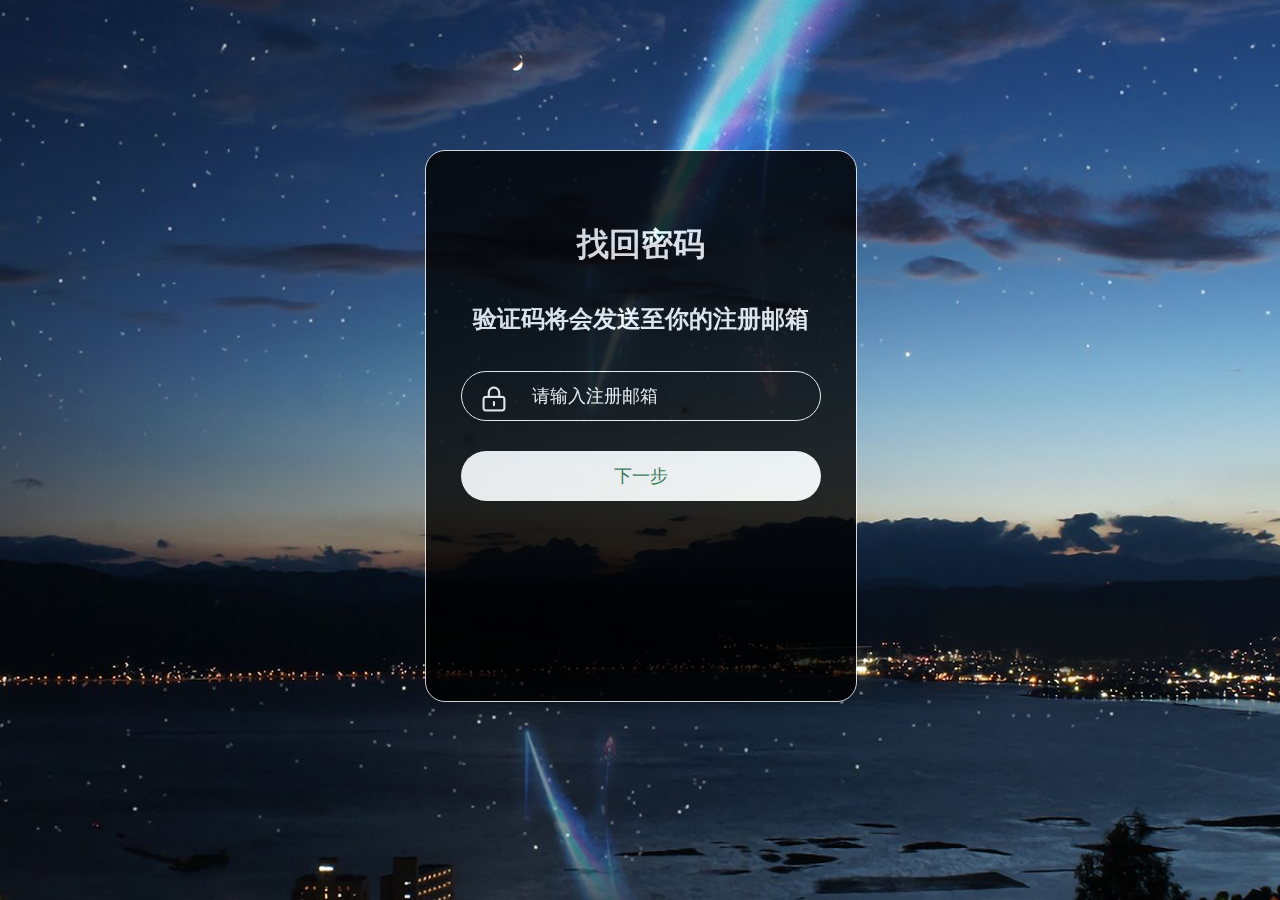
<file: src/main/webapp/pages/forgetpassword.html>
<!DOCTYPE html>
<html>

<head>
	<meta charset="utf-8">
	<title>忘记密码</title>
	<link href="../css/password.css" type="text/css" rel="stylesheet">
	<script src="../js/jquery.min.js"></script>
</head>
<script>
	function checkemail() {
		const email = $('#email').val();
		if (email.trim().length === 0) {
			alert("邮箱不能为空");
			return false;
		}
		return true;
	}
	function istrueemail() {
		var email = document.getElementById("email").value;
		var reg = /^([a-zA-Z\d])(\w|\-)+@[a-zA-Z\d]+\.[a-zA-Z]{2,4}$/;
		if (reg.test(email)) {
			return true;
		} else {
			alert("邮箱格式不正确");
			return false;
		}
	}
	function forgetpassword() {
		if (istrueemail() && checkemail()) {
			alert("成功");
		}
	}
</script>

<body>

	<form action="" name="forgetForm">

		<div class="dowebok">
			<br /><br /><br /><br />
			<h1 align="center">找回密码</h1><br><br>
			<h2 align="center">验证码将会发送至你的注册邮箱</h2><br><br>
			<div class="form-item">
				<input name="email" id="email" type="text" autocomplete="off" placeholder="请输入注册邮箱">
				<p class="tip">请输入合法的邮箱地址</p>
			</div>
			<div class="form-item"><button type="button" id="submit" onclick="forgetpassword()"/>下一步</div>
		</div>
	</form>

</body>

</html>
</file>
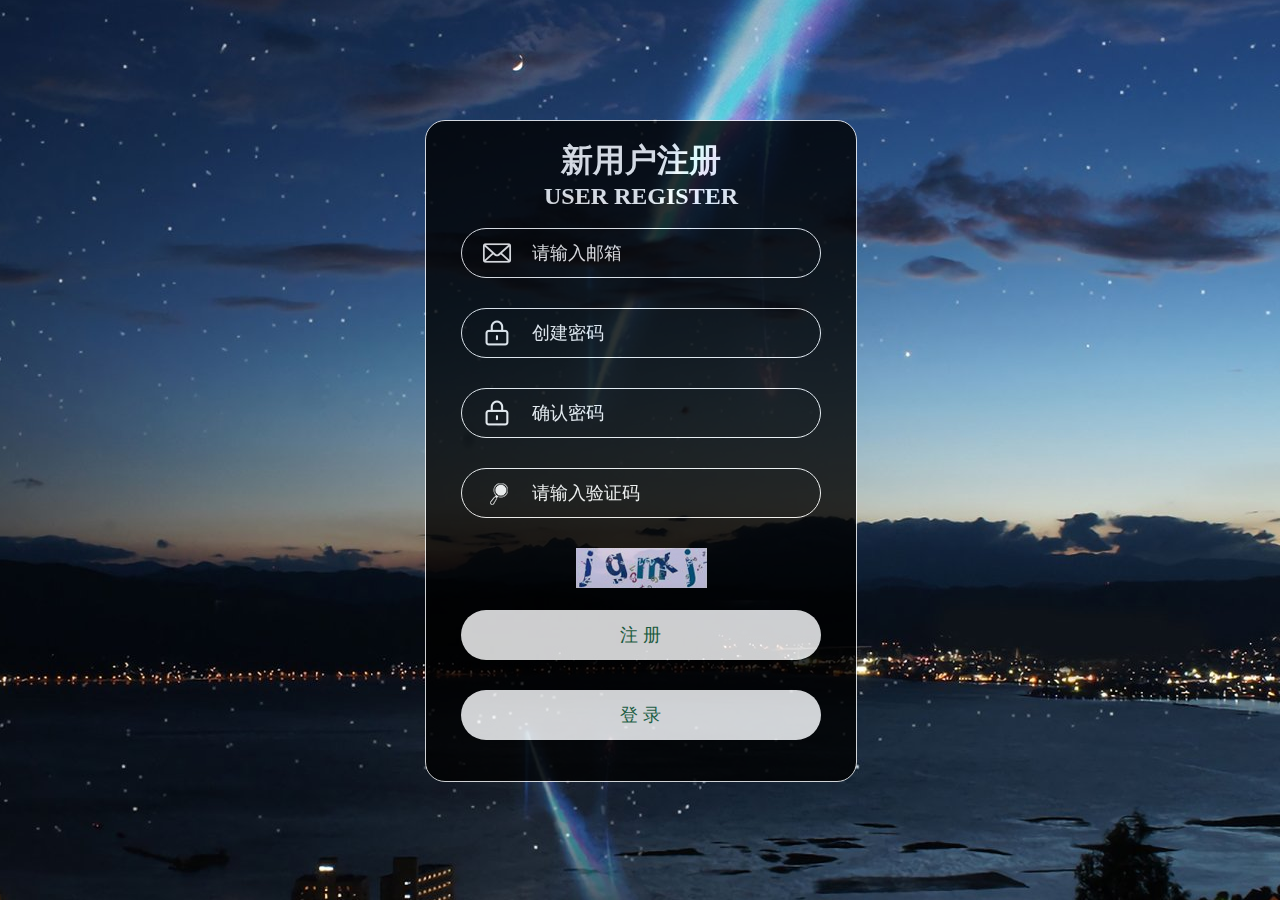
<file: src/main/webapp/pages/register.html>
<!DOCTYPE html>
<html>

<head>
	<meta charset="utf-8">
	<title>COTO注册页面</title>
	<link href="../css/register02.css" type="text/css" rel="stylesheet">
	<script src="../js/jquery.min.js"></script>
	<script src="../js/md5.js"></script>
	<script>
		//邮箱密码不为空
		function checkPandE() {
			const email = $('#email').val();
			const password = $('#password').val();
			if (email.trim().length === 0 || password.trim().length === 0) {
				alert("邮箱或密码不能为空");
				return false;
			}
			return true;
		}
		//邮箱校验
		function istrueemail() {
			var email = document.getElementById("email").value;
			var reg = /^([a-zA-Z\d])(\w|\-)+@[a-zA-Z\d]+\.[a-zA-Z]{2,4}$/;
			if (reg.test(email)) {
				return true;
			} else {
				alert("邮箱格式不正确");
				return false;
			}
		}
		//校验密码：只能输入长度要大于6位小于15位，由数字和字母组成的密码  
		function istruepassword() {
			var patrn = /^(?![0-9]+$)(?![a-zA-Z]+$)[0-9A-Za-z]{5,20}$/;
			var s = document.getElementById("password").value;
			if (!patrn.exec(s)) {
				alert("密码输入的格式不正确,只能输入长度要大于6位小于15位，由数字和字母组成的密码");
				return false;
			}
			return true;
		}
		//密码确认
		function isamepassword() {
			if (document.getElementById("password").value !==
				document.getElementById("verifypassword").value) {
				alert("两次密码不一致！");
				return false;
			} else {
				return true;
			}
		}
		function register() {

			if (checkPandE() && istrueemail() && istruepassword() && isamepassword()) {

				const email = $('#email').val();
				const password = hex_md5($('#password').val());
				$.ajax({
					url: "/user",
					data: {
						email: email,
						password: password
					},
					type: "POST",
					success: function (data) {
						if (data.message === "success") {
							window.location.href="success.html";
						}
					}
				});
			}
		}

		function login() {
			window.location.href="login.html";
		}
	</script>
</head>

<body>

	<form action="##" name="registerForm">

		<div class="dowebok">
			<br />
			<h1 align="center">新用户注册</h1>
				<h2 align="center">USER REGISTER</h2><br>
				<div class="form-item">
					<input name="email" id="email" type="text" autocomplete="off" placeholder="请输入邮箱">
				</div>
				<div class="form-item">
					<input name="password01" id="password" type="password" autocomplete="off" placeholder="创建密码">
				</div>
				<div class="form-item">
					<input name="password02" id="verifypassword" type="password" autocomplete="off" placeholder="确认密码">
				</div>

				<div class="form-item">
					<input name="verificationCode" id="verificationCode" type="text" autocomplete="off"
						placeholder="请输入验证码">
				</div>

				<div id="img_verdify" align="center">
					<img id="img_verdify" src="../img/verify_code.jpg">
				</div> <br>

				<div class="form-item"><button type="button" onclick="register()">注 册</button></div>
				<div class="form-item"><button type="button" onclick="login()">登 录</button></div>
		</div>
	</form>

</body>

</html>
</file>
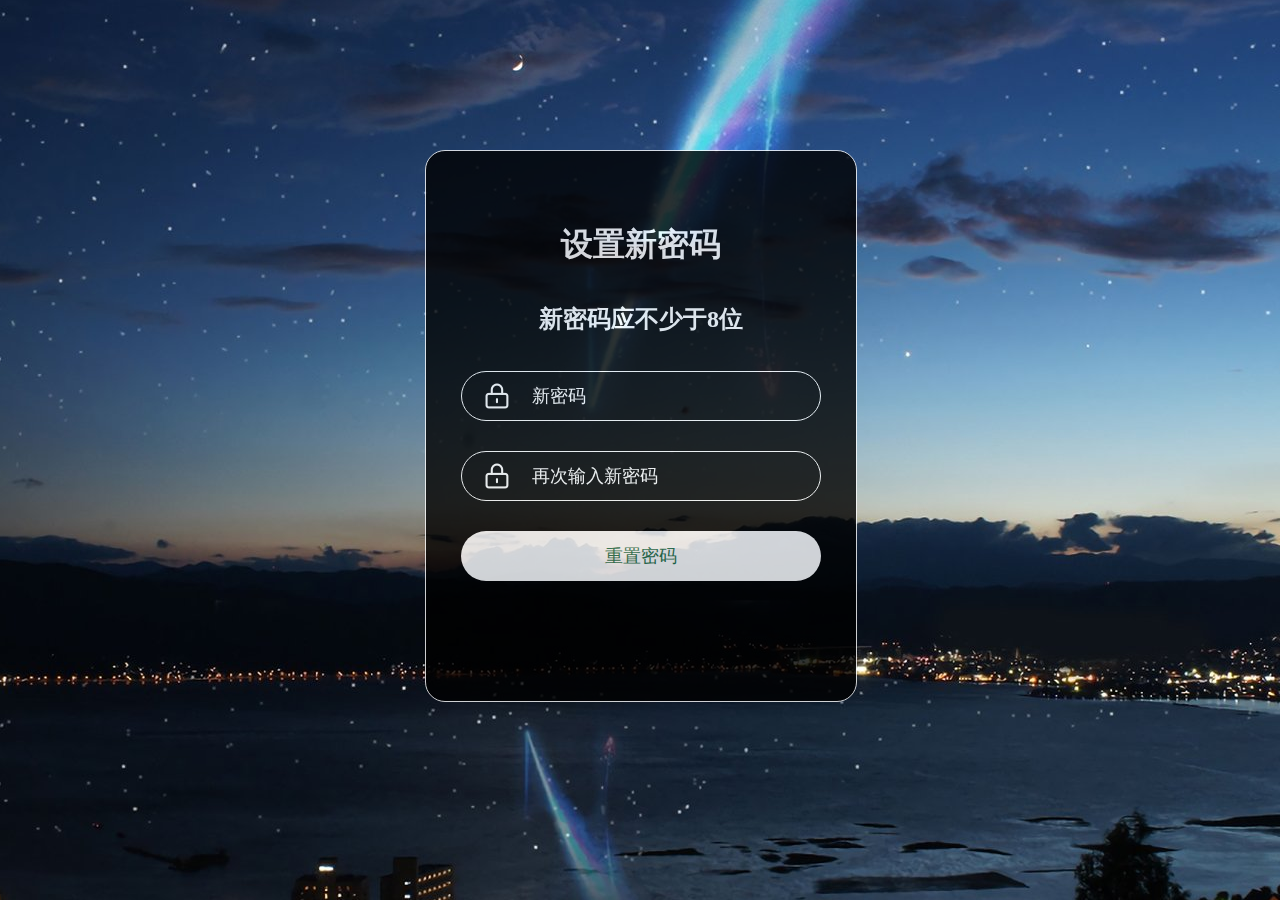
<file: src/main/webapp/pages/resetpassword.html>
<!DOCTYPE html>
<html>

<head>
	<meta charset="utf-8">
	<title>重置密码</title>
	<link href="../css/password.css" type="text/css" rel="stylesheet">
	<script src="../js/jquery.min.js"></script>
	<script>
		function istruepassword() {
			var patrn = /^(?![0-9]+$)(?![a-zA-Z]+$)[0-9A-Za-z]{6,20}$/;
			var s = document.getElementById("password").value;
			if (!patrn.exec(s)) {
				alert("密码输入的格式不正确,只能输入长度要大于6位小于15位，由数字和字母组成的密码");
				return false;
			}
			return true;
		}
		function isamepassword() {
			if (document.getElementById("password").value !=
				document.getElementById("verifypassword").value) {
				alert("两次密码不一致！");
				return false;
			} else {
				return true;
			}
		}
		function resetpassword() {
			if (istruepassword() && isamepassword()) {
				alert("成功")
			}
		}
	</script>
</head>

<body>

	<form action="" name="resetForm">

		<div class="dowebok">
			<br /><br /><br /><br />
			<h1 align="center">设置新密码</h1><br><br>
			<h2 align="center">新密码应不少于8位</h2><br><br>
			<div class="form-item">
				<input name="password01" id="password" type="password" autocomplete="off" placeholder="新密码">
			</div>
			<div class="form-item">
				<input name="password02" id="verifypassword" type="password" autocomplete="off" placeholder="再次输入新密码">

			</div>
			<div class="form-item"><button type="button" id="submit" onclick="resetpassword()"/>重置密码</div>
		</div>
	</form>

</body>

</html>
</file>
<file: src/main/webapp/css/password.css>
* {
    margin: 0;
    padding: 0;
}

html {
    height: 100%;
}

body{
        background: url("../img/325497.jpg") no-repeat center;
        padding-top: 65px;
}

.dowebok {
    position: absolute;
    left: 50%;
    top: 50%;
    width: 430px;
    height: 550px;
    margin: -300px 0 0 -215px;
    border: 1px solid #fff;
    border-radius: 20px;
    overflow: hidden;
    background-color:#000;
    opacity:0.8;
	color:#fff;
}

.logo {
    width: 104px;
    height: 104px;
    margin: 50px auto 80px;
    background: url(../img/login.png) 0 0 no-repeat;
}

.form-item {
    position: relative;
    width: 360px;
    margin: 0 auto;
    padding-bottom: 30px;
}

.form-item input {
    width: 288px;
    height: 48px;
    padding-left: 70px;
    border: 1px solid #fff;
    border-radius: 25px;
    font-size: 18px;
    color: #fff;
    background-color: transparent;
    outline: none;
}

.form-item button {
    width: 360px;
    height: 50px;
    border: 0;
    border-radius: 25px;
    font-size: 18px;
    color: #1f6f4a;
    outline: none;
    cursor: pointer;
    background-color: #fff;
}

#email {
    background: url(../img/password.png) 20px 14px no-repeat;
}

#password,#verifypassword {
    background: url(../img/password.png) 23px 11px no-repeat;
}

#verificationCode{
	background: url(../img/verdification.png) 24px 12px no-repeat;
}

.tip {
    display: none;
    position: absolute;
    left: 20px;
    top: 52px;
    font-size: 14px;
    color: #f50;
}

.reg-bar {
    width: 360px;
    margin: 20px auto 0;
    font-size: 14px;
    overflow: hidden;
}

.reg-bar a {
    color: #fff;
    text-decoration: none;
}

.reg-bar a:hover {
    text-decoration: underline;
}

.reg-bar .reg {
    float: left;
}

.reg-bar .forget {
    float: right;
}

.dowebok ::-webkit-input-placeholder {
    font-size: 18px;
    line-height: 1.4;
    color: #fff;
}

.dowebok :-moz-placeholder {
    font-size: 18px;
    line-height: 1.4;
    color: #fff;
}

.dowebok ::-moz-placeholder {
    font-size: 18px;
    line-height: 1.4;
    color: #fff;
}

.dowebok :-ms-input-placeholder {
    font-size: 18px;
    line-height: 1.4;
    color: #fff;
}

@media screen and (max-width: 500px) {
    * {
        box-sizing: border-box;
    }

    .dowebok {
        position: static;
        width: auto;
        height: auto;
        margin: 0 30px;
        border: 0;
        border-radius: 0;
    }

    .logo {
        margin: 50px auto;
    }

    .form-item {
        width: auto;
    }

    .form-item input,
    .form-item button,
    .reg-bar {
        width: 100%;
    }
}
</file>
<file: src/main/webapp/css/register02.css>
* {
    margin: 0;
    padding: 0;
}

html {
    height: 100%;
}

body{
        background: url("../img/325497.jpg") no-repeat center;
        padding-top: 65px;
}

.dowebok {
    position: absolute;
    left: 50%;
    top: 50%;
    width: 430px;
    height: 660px;
    margin: -330px 0 0 -215px;
    border: 1px solid #fff;
    border-radius: 20px;
    overflow: hidden;
    background-color: #000;
    opacity:0.8;
	color:#fff;
}

.form-item {
    position: relative;
    width: 360px;
    margin: 0 auto;
    padding-bottom: 30px;
}

.form-item input {
    width: 288px;
    height: 48px;
    padding-left: 70px;
    border: 1px solid #fff;
    border-radius: 25px;
    font-size: 18px;
    color: #fff;
    background-color: transparent;
    outline: none;
}

.form-item button {
    width: 360px;
    height: 50px;
    border: 0;
    border-radius: 25px;
    font-size: 18px;
    color: #1f6f4a;
    outline: none;
    cursor: pointer;
    background-color: #fff;
}


#email {
    background: url(../img/email.png) 20px 14px no-repeat;
}

#password,#verifypassword {
    background: url(../img/password.png) 23px 11px no-repeat;
}

#verificationCode{
	background: url(../img/verdification.png) 24px 12px no-repeat;
}
.tip {
    display: none;
    position: absolute;
    left: 20px;
    top: 52px;
    font-size: 14px;
    color: #f50;
}

.reg-bar {
    width: 360px;
    margin: 20px auto 0;
    font-size: 14px;
    overflow: hidden;
}

.reg-bar a {
    color: #fff;
    text-decoration: none;
}

.reg-bar a:hover {
    text-decoration: underline;
}

.reg-bar .reg {
    float: left;
}

.reg-bar .forget {
    float: right;
}

.dowebok ::-webkit-input-placeholder {
    font-size: 18px;
    line-height: 1.4;
    color: #fff;
}

.dowebok :-moz-placeholder {
    font-size: 18px;
    line-height: 1.4;
    color: #fff;
}

.dowebok ::-moz-placeholder {
    font-size: 18px;
    line-height: 1.4;
    color: #fff;
}

.dowebok :-ms-input-placeholder {
    font-size: 18px;
    line-height: 1.4;
    color: #fff;
}

@media screen and (max-width: 500px) {
    * {
        box-sizing: border-box;
    }

    .dowebok {
        position: static;
        width: auto;
        height: auto;
        margin: 0 30px;
        border: 0;
        border-radius: 0;
    }

    .logo {
        margin: 50px auto;
    }

    .form-item {
        width: auto;
    }

    .form-item input,
    .form-item button,
    .reg-bar {
        width: 100%;
    }
}
</file>
